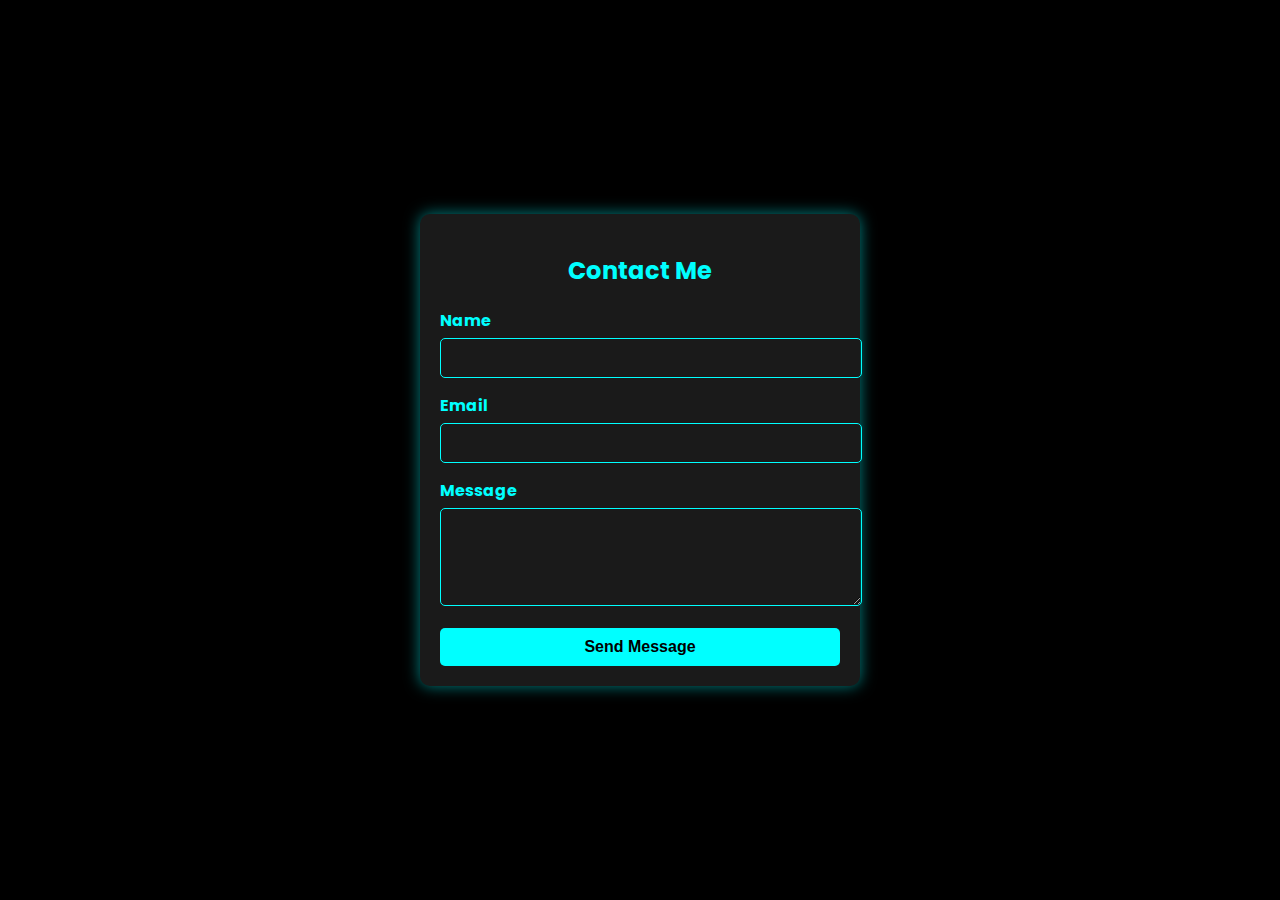
<file: form.html>
<!DOCTYPE html>
<html lang="en">
<head>
    <meta charset="UTF-8">
    <meta name="viewport" content="width=device-width, initial-scale=1.0">
    <title>Contact Me</title>
    <style>
        @import url('https://fonts.googleapis.com/css2?family=Poppins:wght@300;400;600&display=swap');
        
        body {
            font-family: 'Poppins', sans-serif;
            background-color: #000;
            color: #00ffff;
            display: flex;
            justify-content: center;
            align-items: center;
            height: 100vh;
            margin: 0;
        }
        .container {
            background: rgba(255, 255, 255, 0.1);
            padding: 20px;
            border-radius: 10px;
            box-shadow: 0 0 15px rgba(0, 255, 255, 0.5);
            max-width: 400px;
            width: 100%;
            text-align: center;
        }
        h2 {
            margin-bottom: 20px;
        }
        .form-group {
            margin-bottom: 15px;
            text-align: left;
        }
        label {
            display: block;
            font-weight: bold;
        }
        input, textarea {
            width: 100%;
            padding: 10px;
            margin-top: 5px;
            border: 1px solid #00ffff;
            border-radius: 5px;
            background: transparent;
            color: #00ffff;
            font-size: 16px;
        }
        input:focus, textarea:focus {
            outline: none;
            box-shadow: 0 0 10px #00ffff;
        }
        button {
            width: 100%;
            padding: 10px;
            background: #00ffff;
            border: none;
            color: #000;
            font-size: 16px;
            border-radius: 5px;
            cursor: pointer;
            transition: 0.3s;
            font-weight: bold;
        }
        button:hover {
            background: #008080;
            color: #fff;
        }
    </style>
</head>
<body>
    <div class="container">
        <h2>Contact Me</h2>
        <form action="#" method="POST">
            <div class="form-group">
                <label for="name">Name</label>
                <input type="text" id="name" name="name" required>
            </div>
            <div class="form-group">
                <label for="email">Email</label>
                <input type="email" id="email" name="email" required>
            </div>
            <div class="form-group">
                <label for="message">Message</label>
                <textarea id="message" name="message" rows="4" required></textarea>
            </div>
            <button type="submit">Send Message</button>
        </form>
    </div>
</body>
</html>
</file>
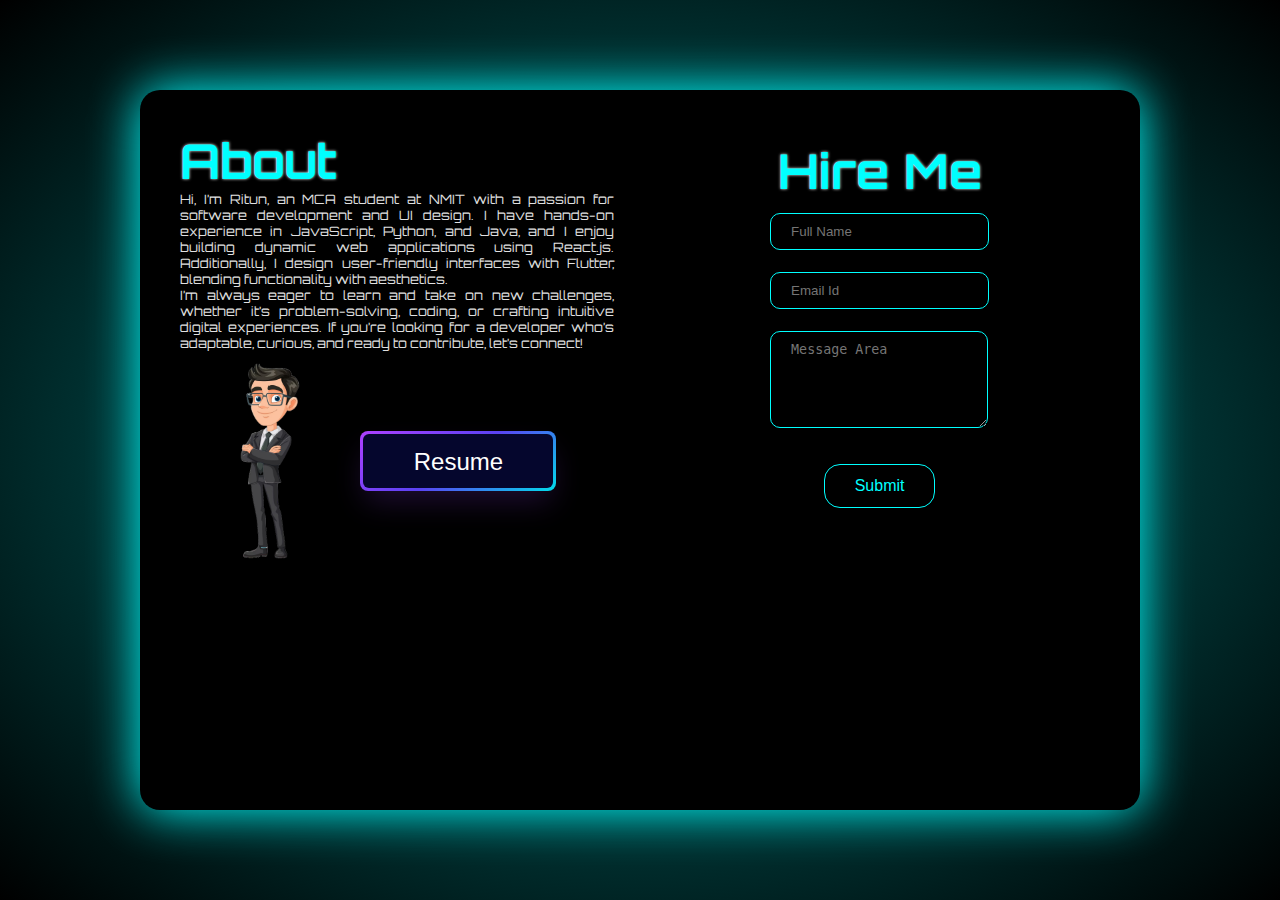
<file: hire-form.html>
<!DOCTYPE html>
<html lang="en">
<head>
    <meta charset="UTF-8">
    <meta name="viewport" content="width=device-width, initial-scale=1.0">
    <link rel="stylesheet" href="hire-Style.css">
    <title>Hire Me</title>
</head>
<body>
    <div class="container">
        <div class="wrapper">
            <div class="left-section">
                <div class="discription">
                    <h1>About</h1>
                    <div class="about-dis">
                        Hi, I’m Ritun, an MCA student at NMIT with a passion for software development and UI design. I have hands-on experience in JavaScript, Python, and Java, and I enjoy building dynamic web applications using React.js. Additionally, I design user-friendly interfaces with Flutter, blending functionality with aesthetics.
                        <br>
                        I’m always eager to learn and take on new challenges, whether it’s problem-solving, coding, or crafting intuitive digital experiences. If you’re looking for a developer who’s adaptable, curious, and ready to contribute, let’s connect!
                    </div>
                </div>
                <div class="img-box">
                    <img src="img-hire.png" height="200px">
                    <!-- Button !-->
                    <a href="https://sinharitun.github.io/Resume/" style="text-decoration: none;"><button class="button-64" role="button"><span class="text">Resume</span></button></a>
                </div>
            </div>
            <div class="right-section">
                <div class="form-title">
                    <h1>Hire Me</h1>
                </div>
                <div class="form-content">
                    <form action="https://formspree.io/f/xeoowpeq" method="POST">
                        <table>
                            <tr>
                                <td>
                                    <input class="form-input" name="name" type="text"  placeholder="Full Name" minlength="4" required>
                                </td>
                            </tr>
                            <tr>
                                <td>
                                    <input class="form-input" name="email" type="email"  placeholder="Email Id" minlength="4" required>
                                </td>
                            </tr>
                            <tr>
                                <td>
                                    <textarea name="message" class="form-input" rows="5" placeholder="Message Area"></textarea>
                                </td>
                            </tr>
                            <tr>
                                <td class="sub-btn">
                                    <button class="submit-btn" type="submit">Submit</button>
                                </td>
                            </tr>
                        </table>
                    </form>
                </div>
            </div>
        </div>
    </div>

    
</body>
</html>
</file>
<file: hire-Style.css>
@import url('https://fonts.googleapis.com/css2?family=Audiowide&family=Orbitron:wght@400..900&display=swap');

*{
    margin: 0;
    padding: 0;
    box-sizing: border-box;
    background-color: black;
    
    
}
.container{
    width: 100%;
    height: 100vh;
    display: flex;
    justify-content: center;
    align-items: center;
    background: radial-gradient( #00ffff7d, rgb(0, 0, 0));
    /* box-shadow: -1px -1px 5px #00ffff; */
}
.wrapper{
    padding: 40px;
    max-width: 1000px;
    margin: auto;
    height: 80%;
    border-radius: 20px;
    box-shadow: 0 0 50px #00ffff;
    display: flex;
    flex-direction: row;
    margin-left: 10%;
    margin-right: 10%;
}
.left-section{
    width: 50%;
    margin-left: 0;
    padding-right: 5px;
    text-align: justify;
    font-size: 0.8rem;
    font-family: "Orbitron", serif;
    color: #E0E0E0;
    }
h1{
    color: #00ffff;
    text-shadow: 0 0 3px white;
    font-size: 3rem;
    justify-content: center;
    padding: 5px auto;
}
.discription .about-dis{
    text-shadow: 0 0 2px #000000;
}
@media (max-width: 980px){
    .img-box img{
        height: 150px;
    }
}
.img-box{
    margin-top: 10px;
    margin-left: 60px;
    display: flex;
    align-items: center;
    background: transparent;
}

.button-64 {
  margin-left: 60px;
  align-items: center;
  background-image: linear-gradient(144deg,#AF40FF, #5B42F3 50%,#00DDEB);
  border: 0;
  border-radius: 8px;
  box-shadow: rgba(151, 65, 252, 0.2) 0 15px 30px -5px;
  box-sizing: border-box;
  color: #FFFFFF;
  display: flex;
  font-family: Phantomsans, sans-serif;
  font-size: 20px;
  justify-content: center;
  line-height: 1em;
  height: 60px;
  max-width: 100%;
  min-width: 140px;
  padding: 3px;
  text-decoration: none;
  user-select: none;
  -webkit-user-select: none;
  touch-action: manipulation;
  white-space: nowrap;
  cursor: pointer;
}

.button-64:active,
.button-64:hover {
  outline: 0;
}

.button-64 span {
  background-color: rgb(5, 6, 45);
  padding: 16px 24px;
  border-radius: 6px;
  width: 100%;
  height: 100%;
  transition: 300ms;
}

.button-64:hover span {
  background: none;
}

@media (min-width: 768px) {
  .button-64 {
    font-size: 24px;
    min-width: 196px;
  }
}
.form-title{
    text-align: center;
    font-family: "Orbitron", serif;
    text-shadow: 0 0 3px white;
}

.right-section{
    width: 50%;
    padding: 20px;
    padding-top: 10px;
    margin-left: 40px;
    
}
.form-content{
    display: flex;
    justify-content: center;
    align-items: center;
}
.form-input{
    margin: 10px 0;
    padding: 10px 20px;
    border: 1px solid #00ffff;
    border-radius: 10px;
    color: #E0E0E0;
    background: transparent;
}
.form-input:focus-visible{
    /* border: 1px solid #00ffff; */
    box-shadow: 0 0 10px #00ffff;
    outline: none;
}
.sub-btn{
    display: flex;
    justify-content: center;
    align-items: center;
}
.submit-btn{

    align-items: center;
    margin-top: 20px;
    font-size: 1rem;
    color: #00ffff;
    padding: 12px 30px;
    border-radius: 16px;
    border: 1px solid #00ffff;
}

.submit-btn:hover{
    border: 1px solid #00ffffe2;
    background-color: #00ffff;
    color: #000000;
    font-weight: 600;
    box-shadow: 0 0 10px #00ffff;
    text-shadow: 0 0 1px #000000;
}
@media(max-width: 700px)  {
    .wrapper{
        display: flex;
        flex-direction: column;
        width: 80%;
        height: 1200px;
    }
    .about-dis{
        display: flex;
        width: 100%;
    }
    .discription{
        margin-bottom: 100px;
    }
    .left-section{
        width: 100%;
        margin-bottom: 50px;
        border-bottom: 2px solid #00ffff; 
        box-shadow: 0 8px 10px -5px #00ffff;
        padding: 10px;
    }
    .right-section{
        width: 100%;
        margin-left: 0;
        margin-bottom: 0;
        padding-top: 100px;
    }
}

@media(max-width: 500px)  {
    .wrapper{
        display: flex;
        flex-direction: column;
        width: 80%;
        height: 250vh;
        padding-bottom: 10px;
        padding-top: 10px;
        margin-top: 10px;
    }
    .img-box{
        display: flex;
        flex-direction: column;
        justify-content: center;
        padding: 0;
        margin: 0;
    }
    .button-64{
        margin: 0;
        margin-top: 20px;
        margin-bottom: 20px;
    }
    .about-dis{
        margin-top: 10px;
    }
    .right-section{
        padding-bottom: 0;
        margin-bottom: 0;
    }
}
</file>
